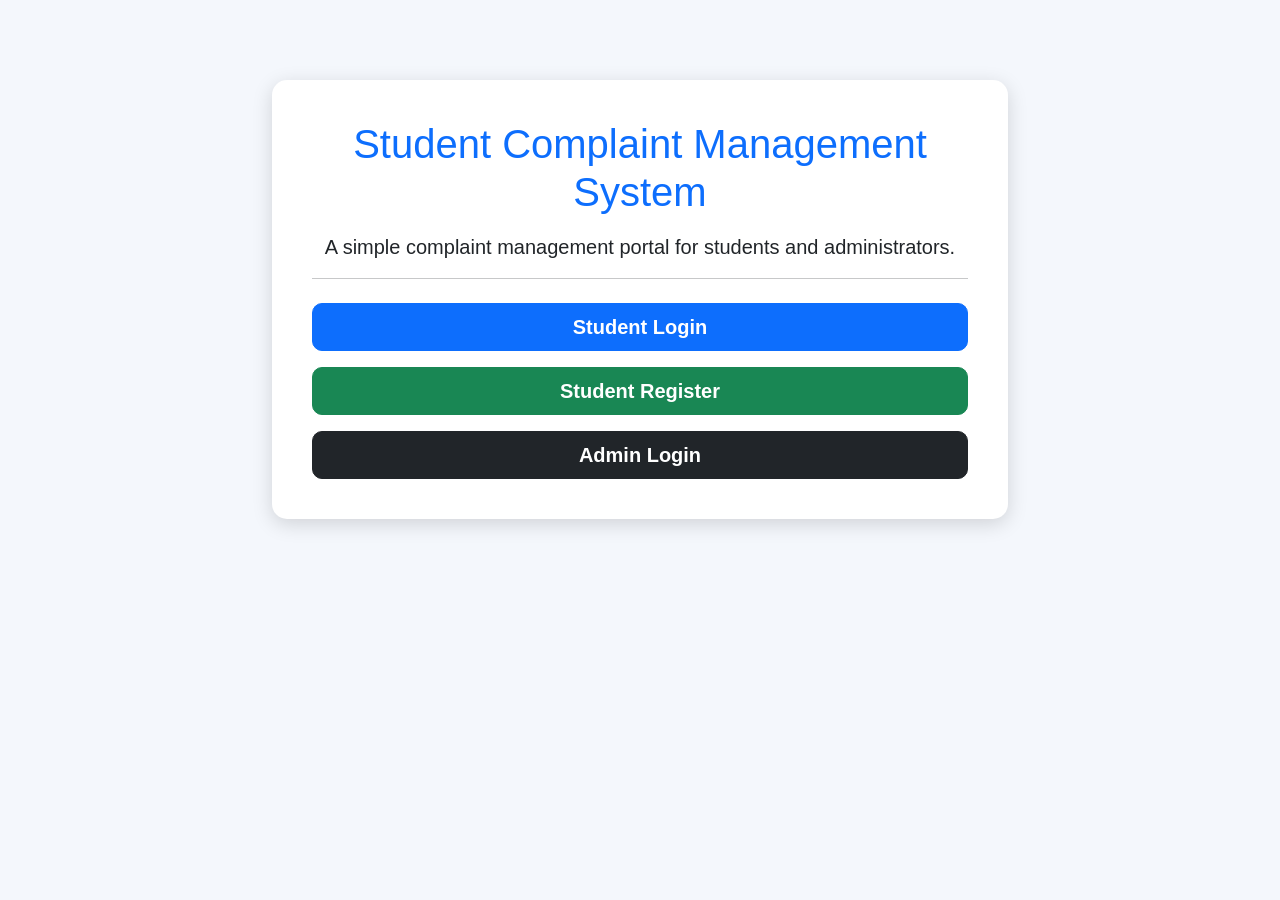
<file: frontend/index.html>
<!DOCTYPE html>
<html lang="en">
<head>
    <meta charset="UTF-8">
    <meta name="viewport" content="width=device-width, initial-scale=1.0">
    <title>Student Complaint Management System</title>

    <!-- Bootstrap CSS -->
    <link href="https://cdn.jsdelivr.net/npm/bootstrap@5.3.3/dist/css/bootstrap.min.css" rel="stylesheet">

    <!-- Custom CSS -->
    <link rel="stylesheet" href="css/style.css">
</head>

<body>

<div class="container">

    <div class="row justify-content-center">

        <div class="col-md-8">

            <div class="home-card text-center">

                <h1 class="mb-3">
                    Student Complaint Management System
                </h1>

                <p class="lead">
                    A simple complaint management portal for students and administrators.
                </p>

                <hr>

                <div class="d-grid gap-3 mt-4">

                    <a href="student-login.html" class="btn btn-primary btn-lg">
                        Student Login
                    </a>

                    <a href="student-register.html" class="btn btn-success btn-lg">
                        Student Register
                    </a>

                    <a href="admin-login.html" class="btn btn-dark btn-lg">
                        Admin Login
                    </a>

                </div>

            </div>

        </div>

    </div>

</div>

</body>
</html>
</file>
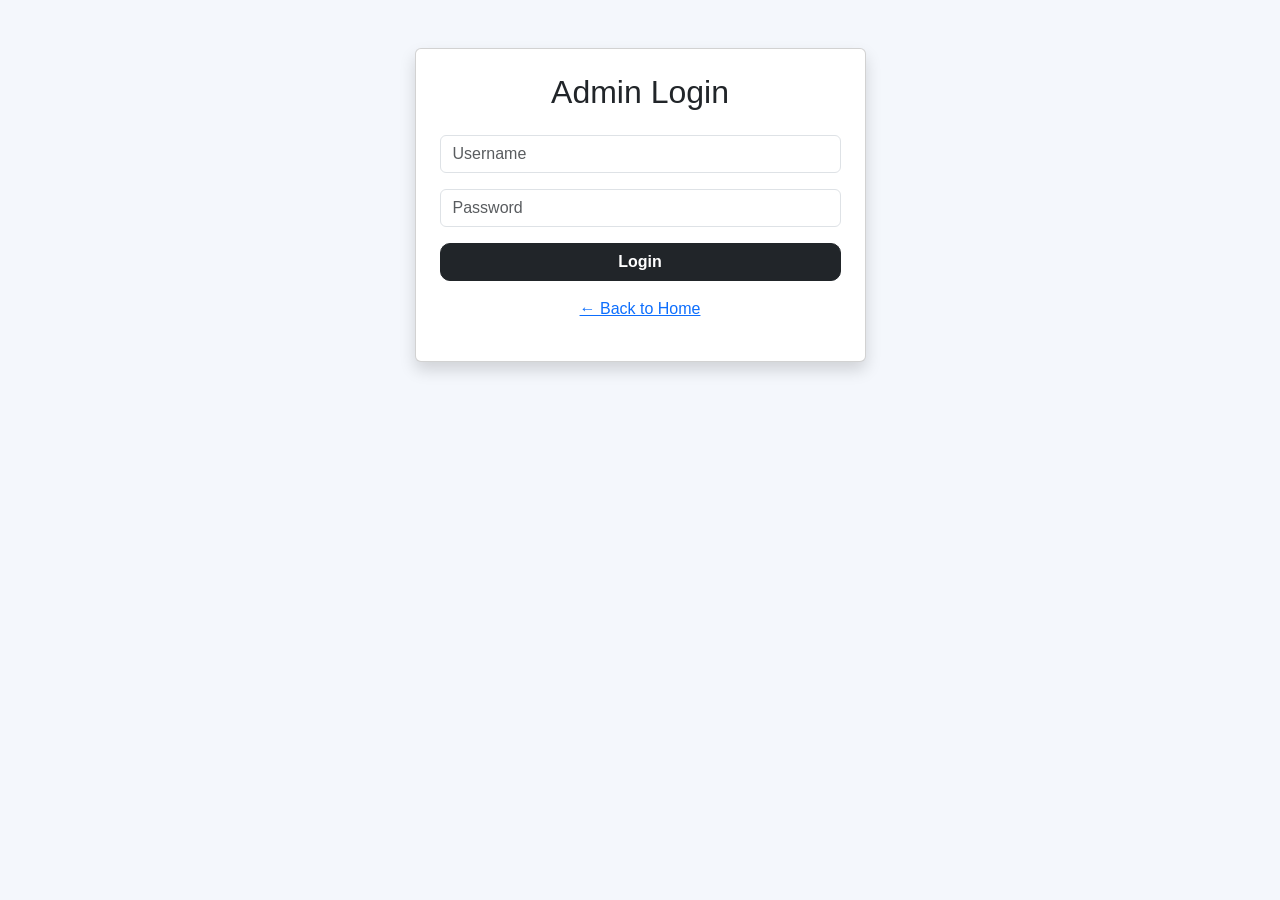
<file: frontend/admin-login.html>
<!DOCTYPE html>
<html lang="en">
<head>
    <meta charset="UTF-8">
    <meta name="viewport" content="width=device-width, initial-scale=1.0">
    <title>Admin Login</title>

    <link href="https://cdn.jsdelivr.net/npm/bootstrap@5.3.3/dist/css/bootstrap.min.css" rel="stylesheet">
    <link rel="stylesheet" href="css/style.css">
</head>

<body>

<div class="container mt-5">

    <div class="row justify-content-center">

        <div class="col-md-5">

            <div class="card shadow p-4">

                <h2 class="text-center mb-4">Admin Login</h2>

                <form id="adminLoginForm">

                    <input
                        type="text"
                        id="username"
                        class="form-control mb-3"
                        placeholder="Username"
                        required
                    >

                    <input
                        type="password"
                        id="password"
                        class="form-control mb-3"
                        placeholder="Password"
                        required
                    >

                    <button
                        type="submit"
                        class="btn btn-dark w-100">

                        Login

                    </button>

                </form>

                <p class="text-center mt-3">
                    <a href="index.html">← Back to Home</a>
                </p>

            </div>

        </div>

    </div>

</div>

<script src="js/admin.js"></script>

</body>
</html>
</file>
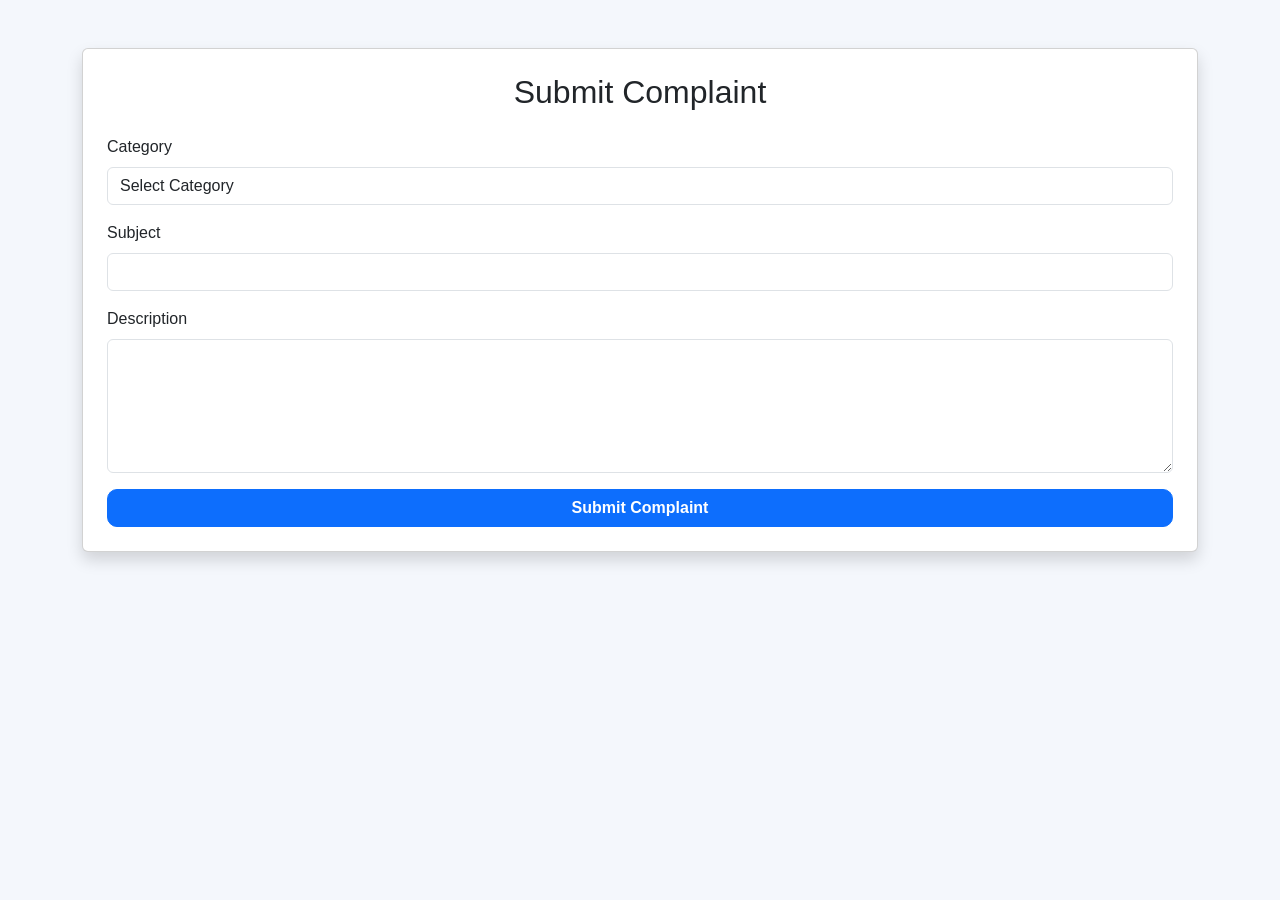
<file: frontend/complaint.html>
<!DOCTYPE html>
<html lang="en">

<head>
    <meta charset="UTF-8">
    <meta name="viewport" content="width=device-width, initial-scale=1.0">
    <title>Submit Complaint</title>

    <link href="https://cdn.jsdelivr.net/npm/bootstrap@5.3.3/dist/css/bootstrap.min.css" rel="stylesheet">
    <link rel="stylesheet" href="css/style.css">
</head>

<body>

<div class="container mt-5">

    <div class="card shadow p-4">

        <h2 class="text-center mb-4">Submit Complaint</h2>

        <form id="complaintForm">

            <label class="form-label">Category</label>

            <select id="category" class="form-control mb-3" required>

                <option value="">Select Category</option>
                <option>Infrastructure</option>
                <option>Water</option>
                <option>Electricity</option>
                <option>Hostel</option>
                <option>Transport</option>
                <option>Faculty</option>
                <option>Others</option>

            </select>

            <label class="form-label">Subject</label>

            <input
                type="text"
                id="subject"
                class="form-control mb-3"
                required
            >

            <label class="form-label">Description</label>

            <textarea
                id="description"
                class="form-control mb-3"
                rows="5"
                required></textarea>

            <button
                class="btn btn-primary w-100"
                type="submit">

                Submit Complaint

            </button>

        </form>

    </div>

</div>

<script src="js/complaints.js"></script>

</body>
</html>
</file>
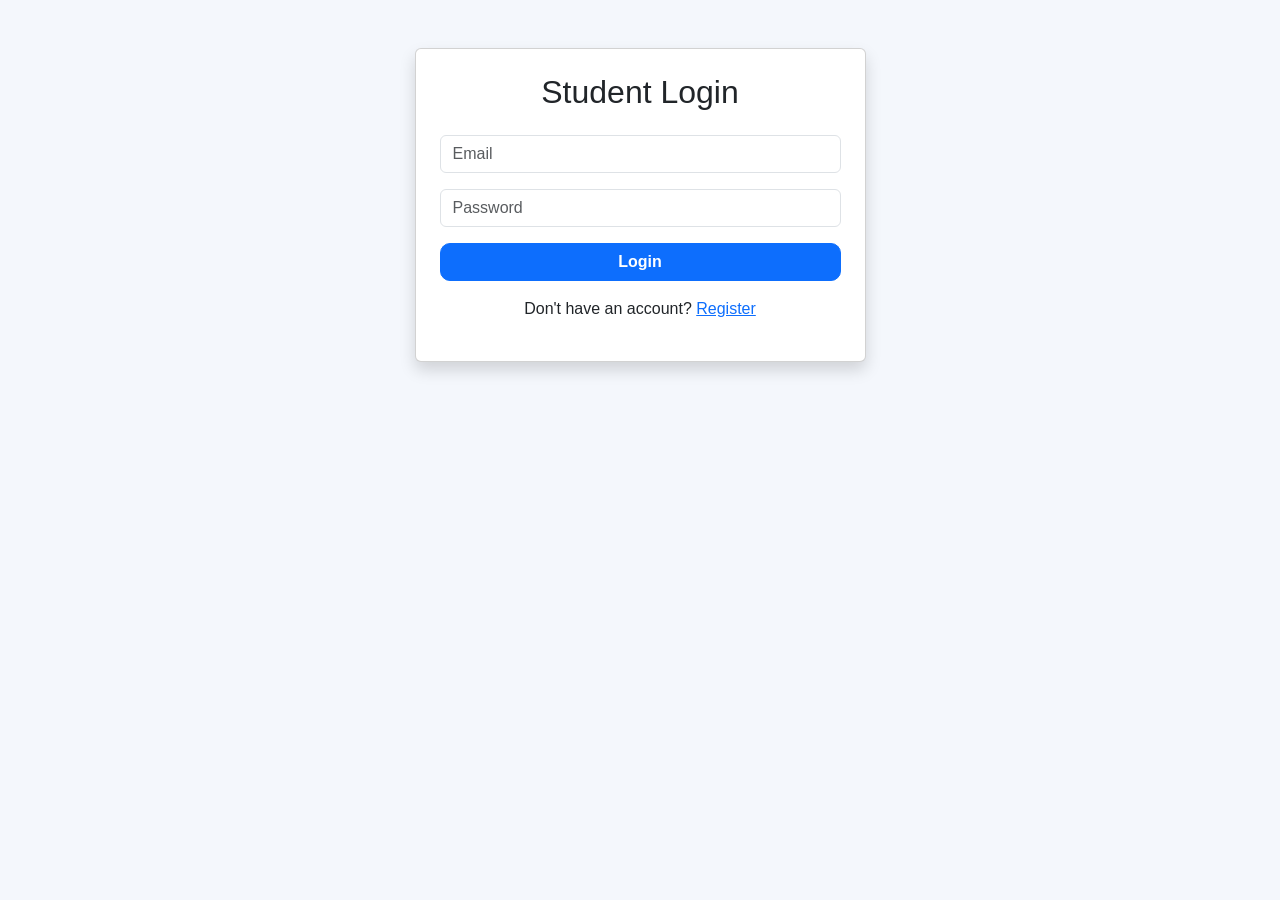
<file: frontend/dashboard.html>
<!DOCTYPE html>
<html lang="en">
<head>
    <meta charset="UTF-8">
    <meta name="viewport" content="width=device-width, initial-scale=1.0">
    <title>Student Dashboard</title>

    <link href="https://cdn.jsdelivr.net/npm/bootstrap@5.3.3/dist/css/bootstrap.min.css" rel="stylesheet">
    <link rel="stylesheet" href="css/style.css">
</head>
<body>

<div class="container mt-5">

    <h2 class="text-center mb-4">Student Dashboard</h2>

    <div class="card p-4 shadow">

        <h4>Welcome, <span id="studentName"></span></h4>

        <p><strong>Email:</strong> <span id="studentEmail"></span></p>

        <p><strong>Roll Number:</strong> <span id="studentRoll"></span></p>

        <hr>

        <div class="d-grid gap-3">

            <a href="complaint.html" class="btn btn-primary">
                Submit Complaint
            </a>

            <a href="history.html" class="btn btn-success">
                My Complaints
            </a>

            <button id="logoutBtn" class="btn btn-danger">
                Logout
            </button>

        </div>

    </div>

</div>

<script src="js/script.js"></script>

</body>
</html>
</file>
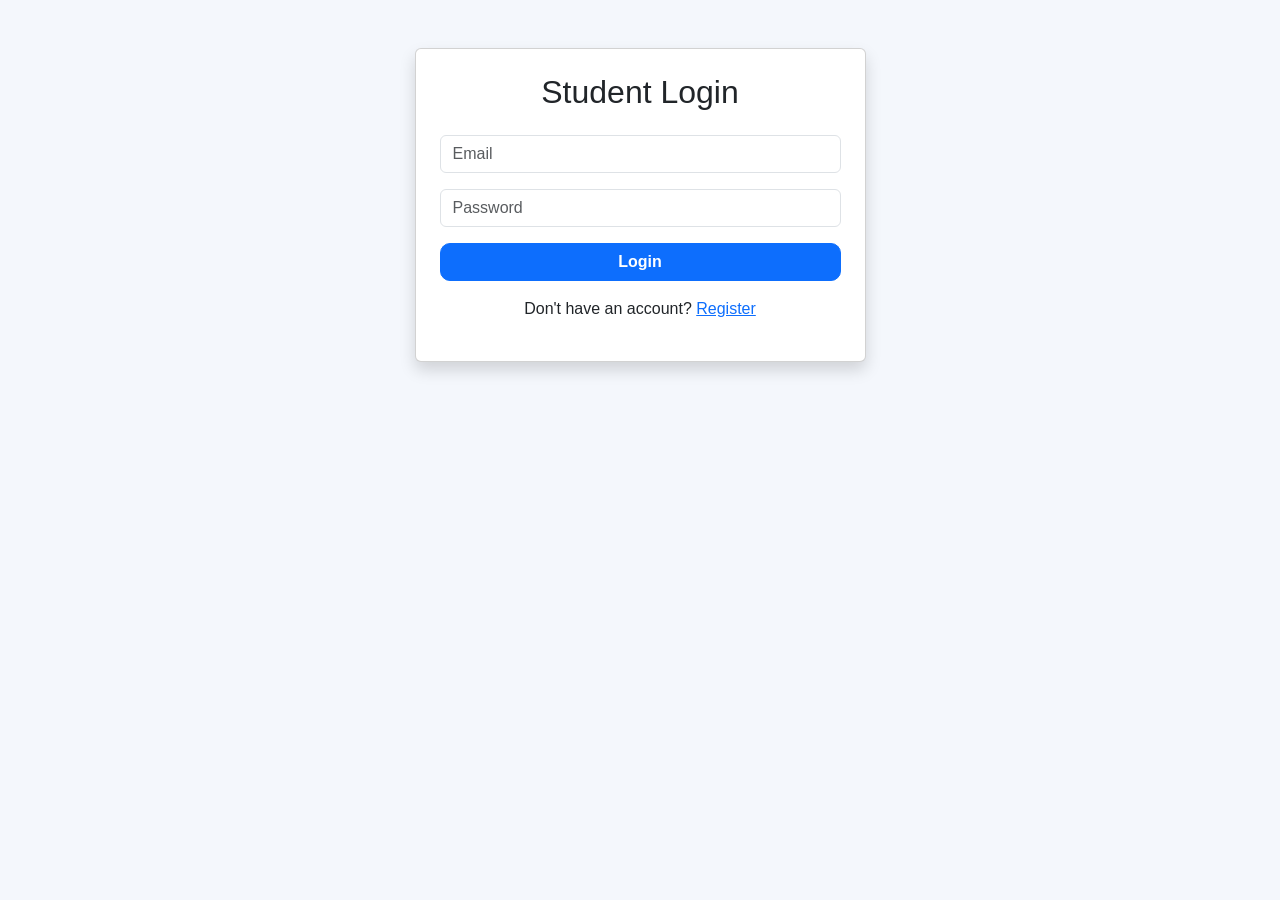
<file: frontend/history.html>
<!DOCTYPE html>
<html lang="en">
<head>
    <meta charset="UTF-8">
    <meta name="viewport" content="width=device-width, initial-scale=1.0">
    <title>My Complaints</title>

    <link href="https://cdn.jsdelivr.net/npm/bootstrap@5.3.3/dist/css/bootstrap.min.css" rel="stylesheet">
    <link rel="stylesheet" href="css/style.css">
</head>

<body>

<div class="container mt-5">

    <h2 class="text-center mb-4">My Complaints</h2>

    <table class="table table-bordered table-striped">

        <thead class="table-dark">

            <tr>
                <th>ID</th>
                <th>Category</th>
                <th>Subject</th>
                <th>Description</th>
                <th>Status</th>
                <th>Date</th>
            </tr>

        </thead>

        <tbody id="complaintsTable">

        </tbody>

    </table>

    <a href="dashboard.html" class="btn btn-primary">
        Back to Dashboard
    </a>

</div>

<script src="js/history.js"></script>

</body>
</html>
</file>
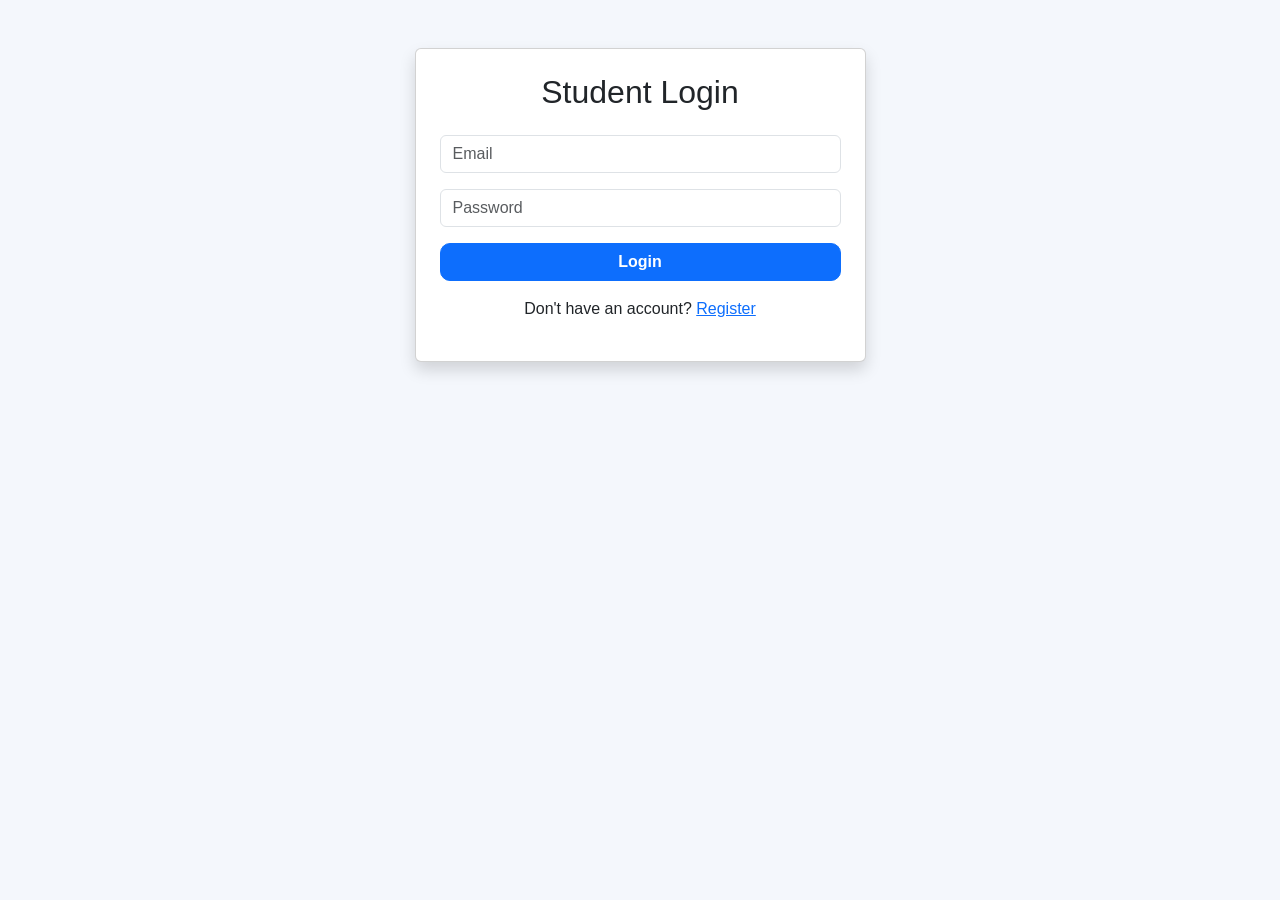
<file: frontend/student-login.html>
<!DOCTYPE html>
<html lang="en">
<head>
    <meta charset="UTF-8">
    <meta name="viewport" content="width=device-width, initial-scale=1.0">
    <title>Student Login</title>

    <link href="https://cdn.jsdelivr.net/npm/bootstrap@5.3.3/dist/css/bootstrap.min.css" rel="stylesheet">
    <link rel="stylesheet" href="css/style.css">
</head>

<body>

<div class="container mt-5">

    <div class="row justify-content-center">

        <div class="col-md-5">

            <div class="card shadow p-4">

                <h2 class="text-center mb-4">Student Login</h2>

                <form id="loginForm">

                    <input
                        type="email"
                        id="email"
                        class="form-control mb-3"
                        placeholder="Email"
                        required
                    >

                    <input
                        type="password"
                        id="password"
                        class="form-control mb-3"
                        placeholder="Password"
                        required
                    >

                    <button
                        type="submit"
                        class="btn btn-primary w-100">
                        Login
                    </button>

                </form>

                <p class="text-center mt-3">
                    Don't have an account?
                    <a href="student-register.html">Register</a>
                </p>

            </div>

        </div>

    </div>

</div>

<script src="js/auth.js"></script>

</body>
</html>
</file>
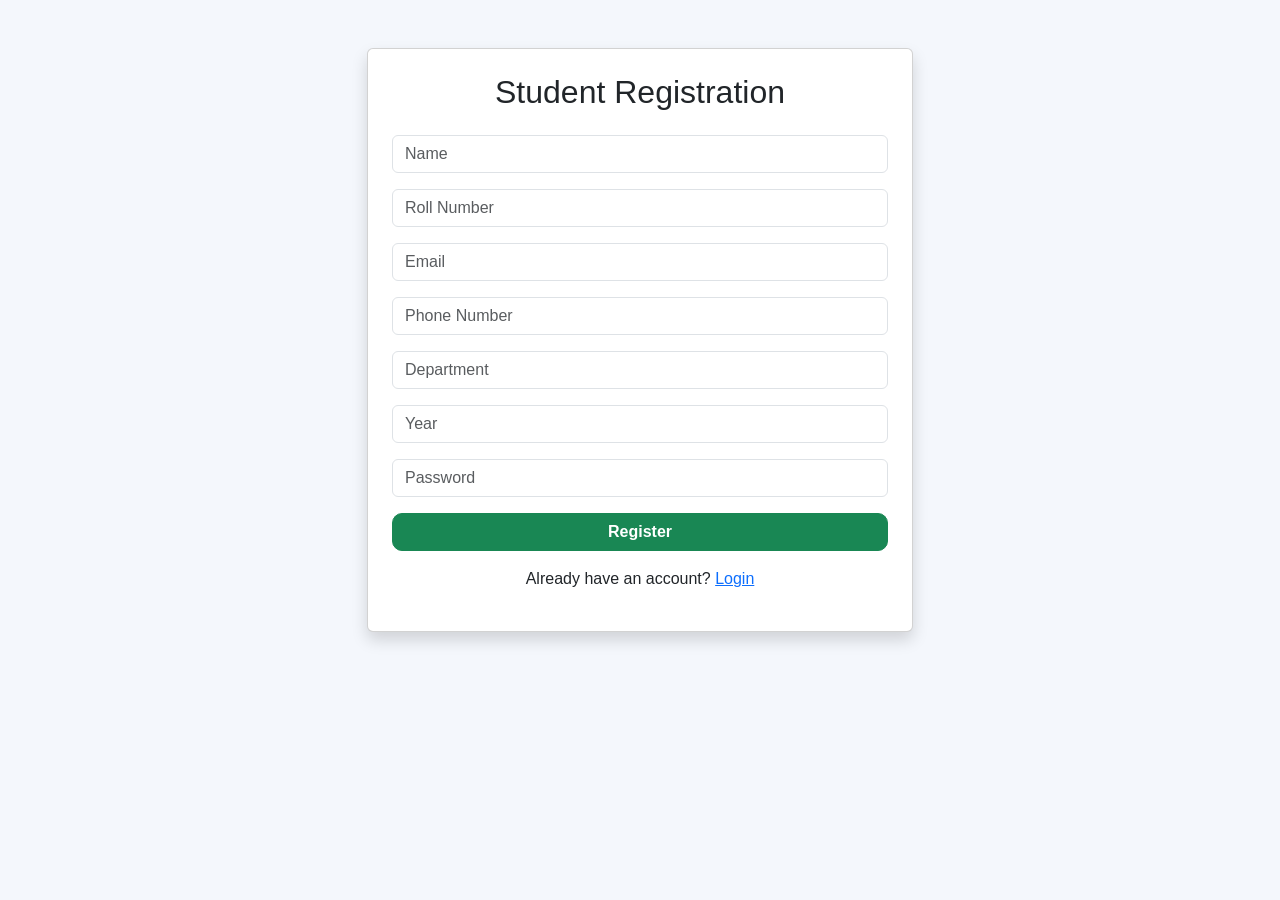
<file: frontend/student-register.html>
<!DOCTYPE html>
<html lang="en">
<head>
    <meta charset="UTF-8">
    <meta name="viewport" content="width=device-width, initial-scale=1.0">
    <title>Student Registration</title>

    <link href="https://cdn.jsdelivr.net/npm/bootstrap@5.3.3/dist/css/bootstrap.min.css" rel="stylesheet">
    <link rel="stylesheet" href="css/style.css">
</head>
<body>

<div class="container mt-5">

    <div class="row justify-content-center">

        <div class="col-md-6">

            <div class="card shadow p-4">

                <h2 class="text-center mb-4">Student Registration</h2>

                <form id="registerForm">

                    <input type="text" id="name" class="form-control mb-3" placeholder="Name" required>

                    <input type="text" id="roll_number" class="form-control mb-3" placeholder="Roll Number" required>

                    <input type="email" id="email" class="form-control mb-3" placeholder="Email" required>

                    <input type="text" id="phone" class="form-control mb-3" placeholder="Phone Number" required>

                    <input type="text" id="department" class="form-control mb-3" placeholder="Department" required>

                    <input type="number" id="year" class="form-control mb-3" placeholder="Year" required>

                    <input type="password" id="password" class="form-control mb-3" placeholder="Password" required>

                    <button type="submit" class="btn btn-success w-100">
                        Register
                    </button>

                </form>

                <p class="text-center mt-3">
                    Already have an account?
                    <a href="student-login.html">Login</a>
                </p>

            </div>

        </div>

    </div>

</div>

<script src="js/auth.js"></script>

</body>
</html>
</file>
<file: frontend/css/style.css>
body{
    background:#f4f7fc;
    font-family:Arial, Helvetica, sans-serif;
}

.home-card{
    margin-top:80px;
    background:#ffffff;
    padding:40px;
    border-radius:15px;
    box-shadow:0 5px 20px rgba(0,0,0,0.15);
}

.btn{
    border-radius:10px;
    font-weight:bold;
}

h1{
    color:#0d6efd;
}
</file>
